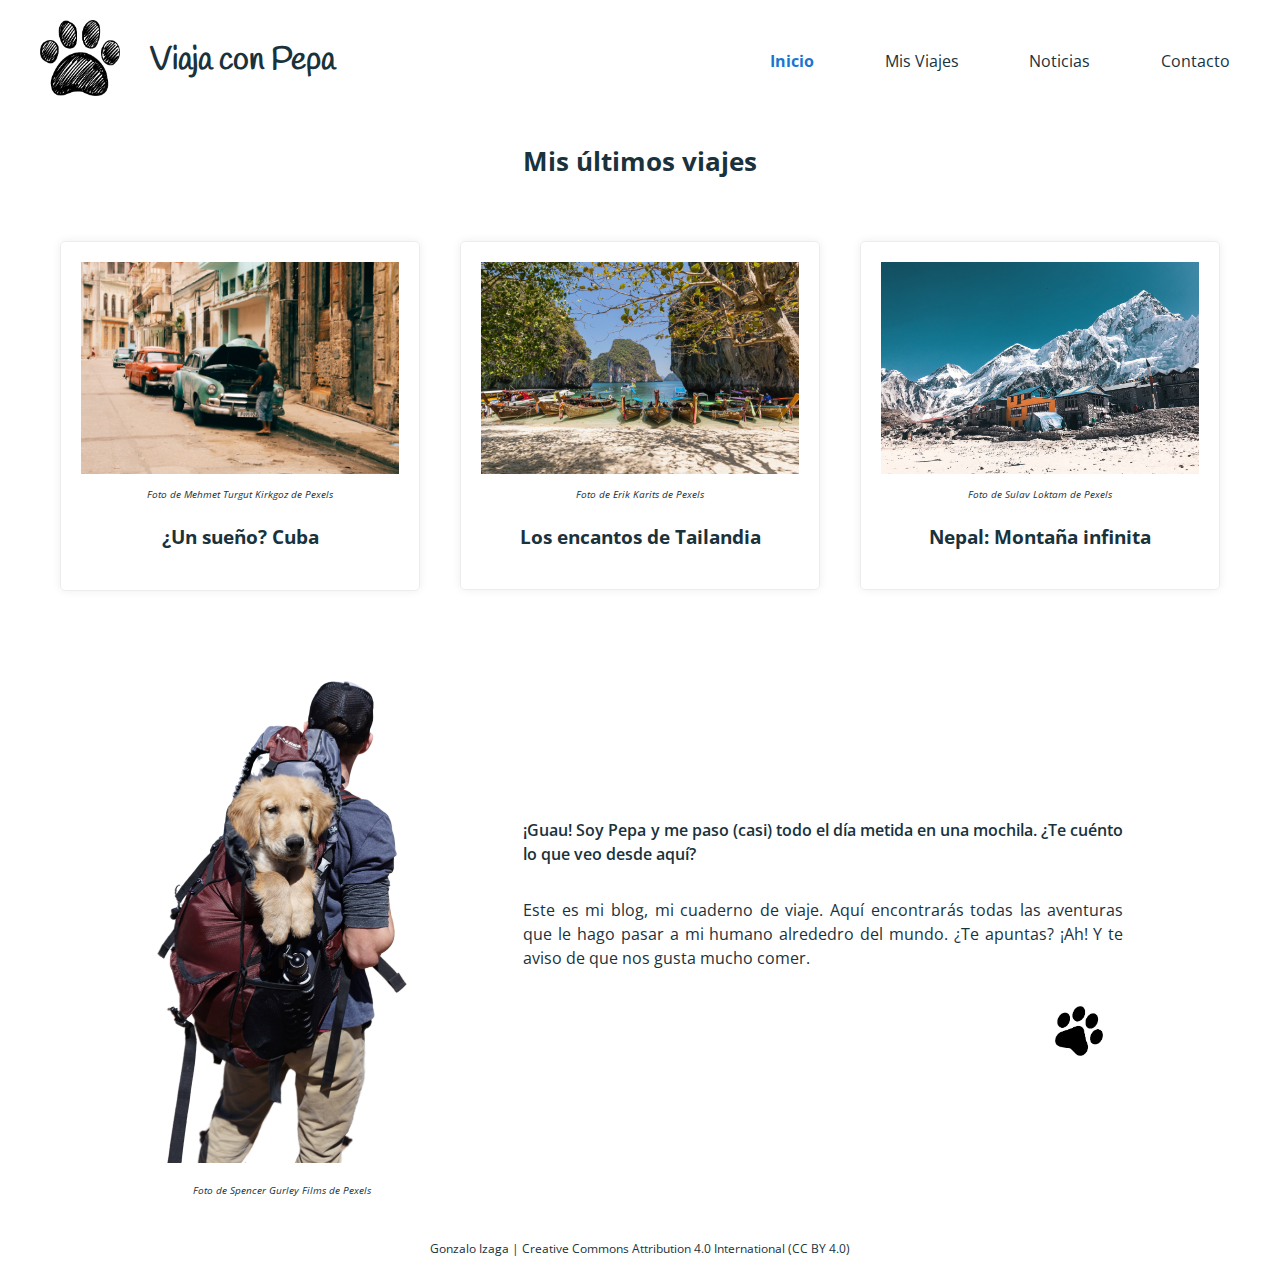
<file: index.html>
<!DOCTYPE html>
<html lang="es">
<head>
    <meta charset="UTF-8">
    <meta http-equiv="X-UA-Compatible" content="IE=edge">
    <meta name="viewport" content="width=device-width, initial-scale=1.0">
    <title>Viaja con Pepa</title>
    <link rel="preload" href="css/normalize.css" as="style">
    <link rel="stylesheet" href="css/normalize.css">
    <link rel="preconnect" href="https://fonts.googleapis.com">
    <link rel="preconnect" href="https://fonts.gstatic.com" crossorigin>
    <link href="https://fonts.googleapis.com/css2?family=Handlee&family=Open+Sans:wght@300;400;600&display=swap" rel="stylesheet">
    <link rel="preload" href="css/styles.css" as="style">
    <link rel="stylesheet" href="css/styles.css">
</head>

<body>
    <!-- Encabezado -->
    <header class="encabezado">
        <div class="logo">
            <a href="index.html"><img class="huella" src="img/huella.png" alt="logo"></a>
            <h1>Viaja con Pepa</h1>
        </div>
        <!-- Menú de navegación -->
        <nav class="nav-principal">
            <a class="activa" href="index.html">Inicio</a>
            <a href="viajes.html">Mis Viajes</a>
            <a href="noticias.html">Noticias</a>
            <a href="contacto.html">Contacto</a>
        </nav>
    </header>

    <!-- Contenido -->
    <main>
        <h2 class="centrar">Mis últimos viajes</h2>
         <!-- Display con mis tres últimos viajes -->
        <section class="ultimos-viajes">
            <div class="cajita">
                <a href="cuba.html"><img class="miniatura" src="img/cuba.jpg" alt="Cuba"></a>
                <a class="cita" href="https://www.pexels.com/es-es/foto/vehiculos-hombre-edificios-coche-11344581/" target="_blank" >Foto de Mehmet Turgut  Kirkgoz  de Pexels</a>
                <a href="cuba.html"><h3>¿Un sueño? Cuba</h3></a>
            </div>

            <div class="cajita">
                <a href="#"><img class="miniatura" src="img/tailandia.jpg" alt="Tailandia"></a>
                <a class="cita" href="https://www.pexels.comes-es/foto/barcos-en-la-orilla-del-mar-3732494/" target="_blank" >Foto de Erik Karits de Pexels</a>
                <a href="#"><h3>Los encantos de Tailandia</h3></a>
            </div>

            <div class="cajita">
                <a href="#"><img class="miniatura" src="img/nepal.jpg" alt="Nepal"></a>
                <a class="cita" href="https://www.pexels.com/es-es/foto/casas-invierno-cielo-azul-al-aire-libre-4360449/" target="_blank" >Foto de Sulav Loktam de Pexels</a>
                <a href="#"><h3>Nepal: Montaña infinita</h3></a>            
            </div>
        </section>

        <!-- Quién soy -->
        <section class="presentacion"> 
            <div>
                <img class="yo" src="img/yo.jpg" alt="Pepa">
                <a class="cita" href="https://www.pexels.com/es-es/foto/hombre-con-bolsa-de-camping-azul-y-granate-1448055/" target="_blank" >Foto de Spencer Gurley Films de Pexels</a>
            </div>

            <div class="sobre-mi">
                <p class="negrita">¡Guau! Soy Pepa y me paso (casi) todo el día metida en una mochila. ¿Te cuénto lo que veo desde aquí?</p>
                <p>Este es mi blog, mi cuaderno de viaje. Aquí encontrarás todas las aventuras que le hago pasar a mi humano alrededro del mundo. ¿Te apuntas? ¡Ah! Y te aviso de que nos gusta mucho comer.</p>
                <img src="img/firma.jpg" alt="firma">
            </div>
        </section>
    </main>

    <!-- Pie de página -->
    <footer>
        <p>Gonzalo Izaga | Creative Commons Attribution 4.0 International (CC BY 4.0)</p>
    </footer>
    
</body>
</html>
</file>
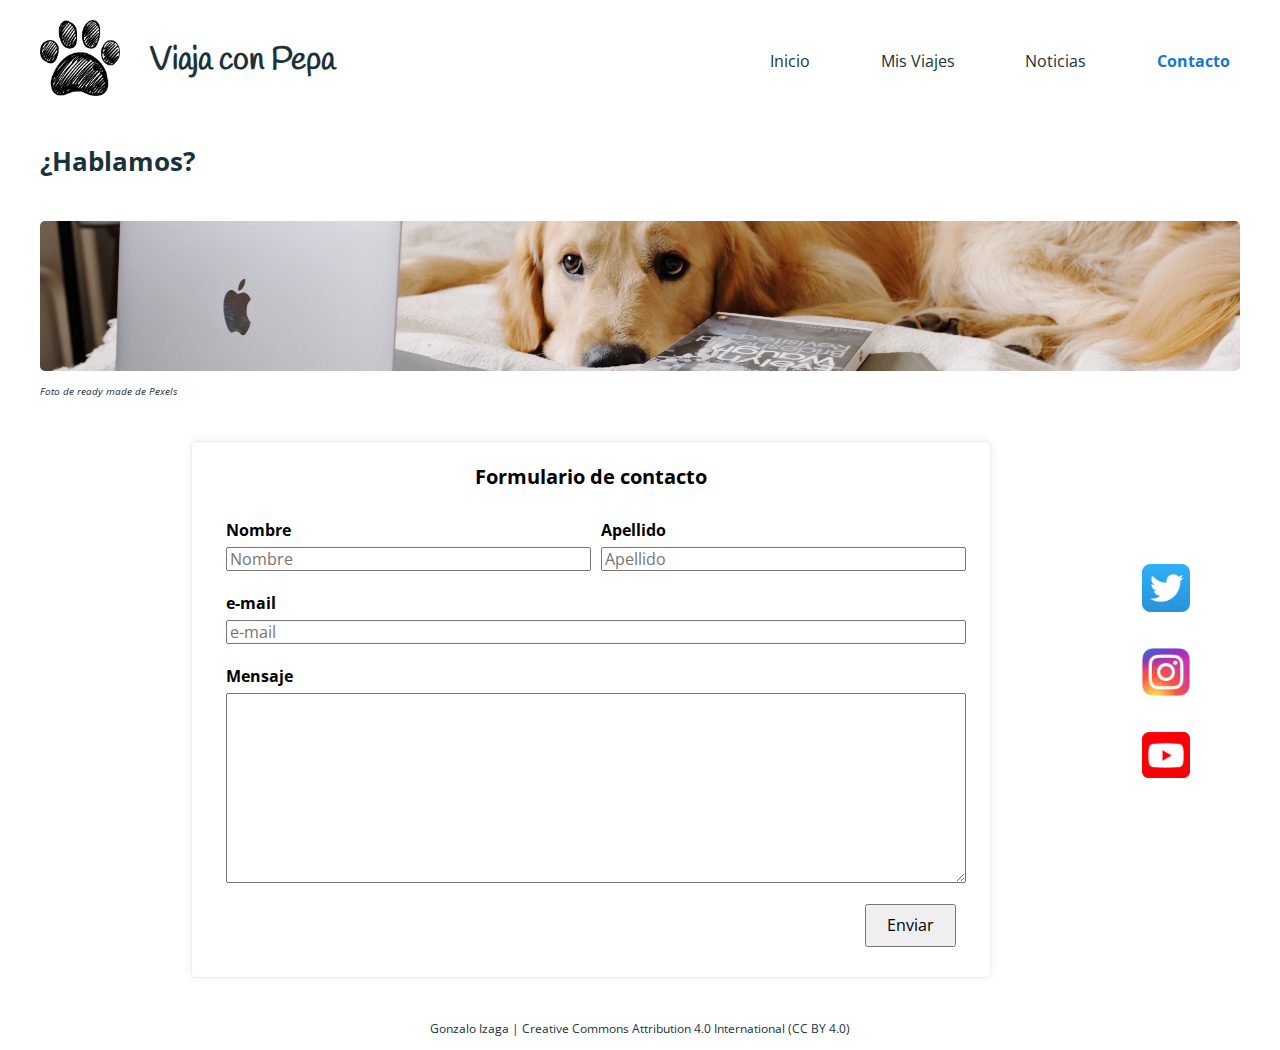
<file: contacto.html>
<!DOCTYPE html>
<html lang="es">
<head>
    <meta charset="UTF-8">
    <meta http-equiv="X-UA-Compatible" content="IE=edge">
    <meta name="viewport" content="width=device-width, initial-scale=1.0">
    <title>Viaja con Pepa</title>
    <link rel="preload" href="css/normalize.css" as="style">
    <link rel="stylesheet" href="css/normalize.css">
    <link rel="preconnect" href="https://fonts.googleapis.com">
    <link rel="preconnect" href="https://fonts.gstatic.com" crossorigin>
    <link href="https://fonts.googleapis.com/css2?family=Handlee&family=Open+Sans:wght@300;400;600&display=swap" rel="stylesheet">
    <link rel="preload" href="css/styles.css" as="style">
    <link rel="stylesheet" href="css/styles.css">
</head>

<body>
    <!-- Encabezado -->
    <header class="encabezado">
        <div class="logo">
            <a href="index.html"><img class="huella" src="img/huella.png" alt="logo"></a>
            <h1>Viaja con Pepa</h1>
        </div>
        <!-- Menú de navegación -->
        <nav class="nav-principal">
            <a href="index.html">Inicio</a>
            <a href="viajes.html">Mis Viajes</a>
            <a href="noticias.html">Noticias</a>
            <a class="activa" href="contacto.html">Contacto</a>
        </nav>
    </header>

    <!-- Contenido -->
    <section>
        <h2>¿Hablamos?</h2>

        <main class="contacto">
            <img src="img/email2.jpg" alt="Pepa revisando emails">
            <a href="https://www.pexels.com/es-es/foto/ordenador-portatil-cama-habitacion-internet-4297818/" class="cita">Foto de ready made de Pexels</a>
            
            <!-- Formulario de contacto utilizando Grid para ordenar los inputs -->
            <div class="formulario-rrss">
                <form class="formulario" action="mailto:gizaga@birt.eus" method="post">
                    <fieldset >
                        <legend>Formulario de contacto</legend>

                        <div class="contenedor-campos">
                            <div class="campo">
                                <label for="fname">Nombre</label>
                                <input type="text" name="nombre" placeholder="Nombre">
                            </div>
                            
                            <div class="campo">
                                <label for="">Apellido</label>
                                <input type="text" name="apellido" placeholder="Apellido">  
                            </div>

                            <div class="campo">
                                <label for="">e-mail</label>
                                <input type="email" name="email" placeholder="e-mail">
                            </div>
                            
                            <div class="campo">
                                <label for="">Mensaje</label>
                                <textarea class="mensaje" name="mensaje" cols="30" rows="10"></textarea>
                            </div>
                        </div>
                        
                        <div class="enviar">
                            <input class="boton" type="submit" value="Enviar">
                        </div>
                    </fieldset>
                </form>

                <!-- Acceso a mis diferentes Redes Sociales -->
                <div class="rrss">
                    <a href="#"><img src="img/twitter.jpg" alt="twitter"></a>
                    <a href="#"><img src="img/instagram.jpg" alt="twitter"></a>
                    <a href="#"><img src="img/youtube.png" alt="twitter"></a>
                </div>
            </div>
        </main>

        <aside>

        </aside>
    </section>

    <!-- Pie de página -->
    <footer>
        <p>Gonzalo Izaga | Creative Commons Attribution 4.0 International (CC BY 4.0)</p>
    </footer>
    
</body>
</html>
</file>
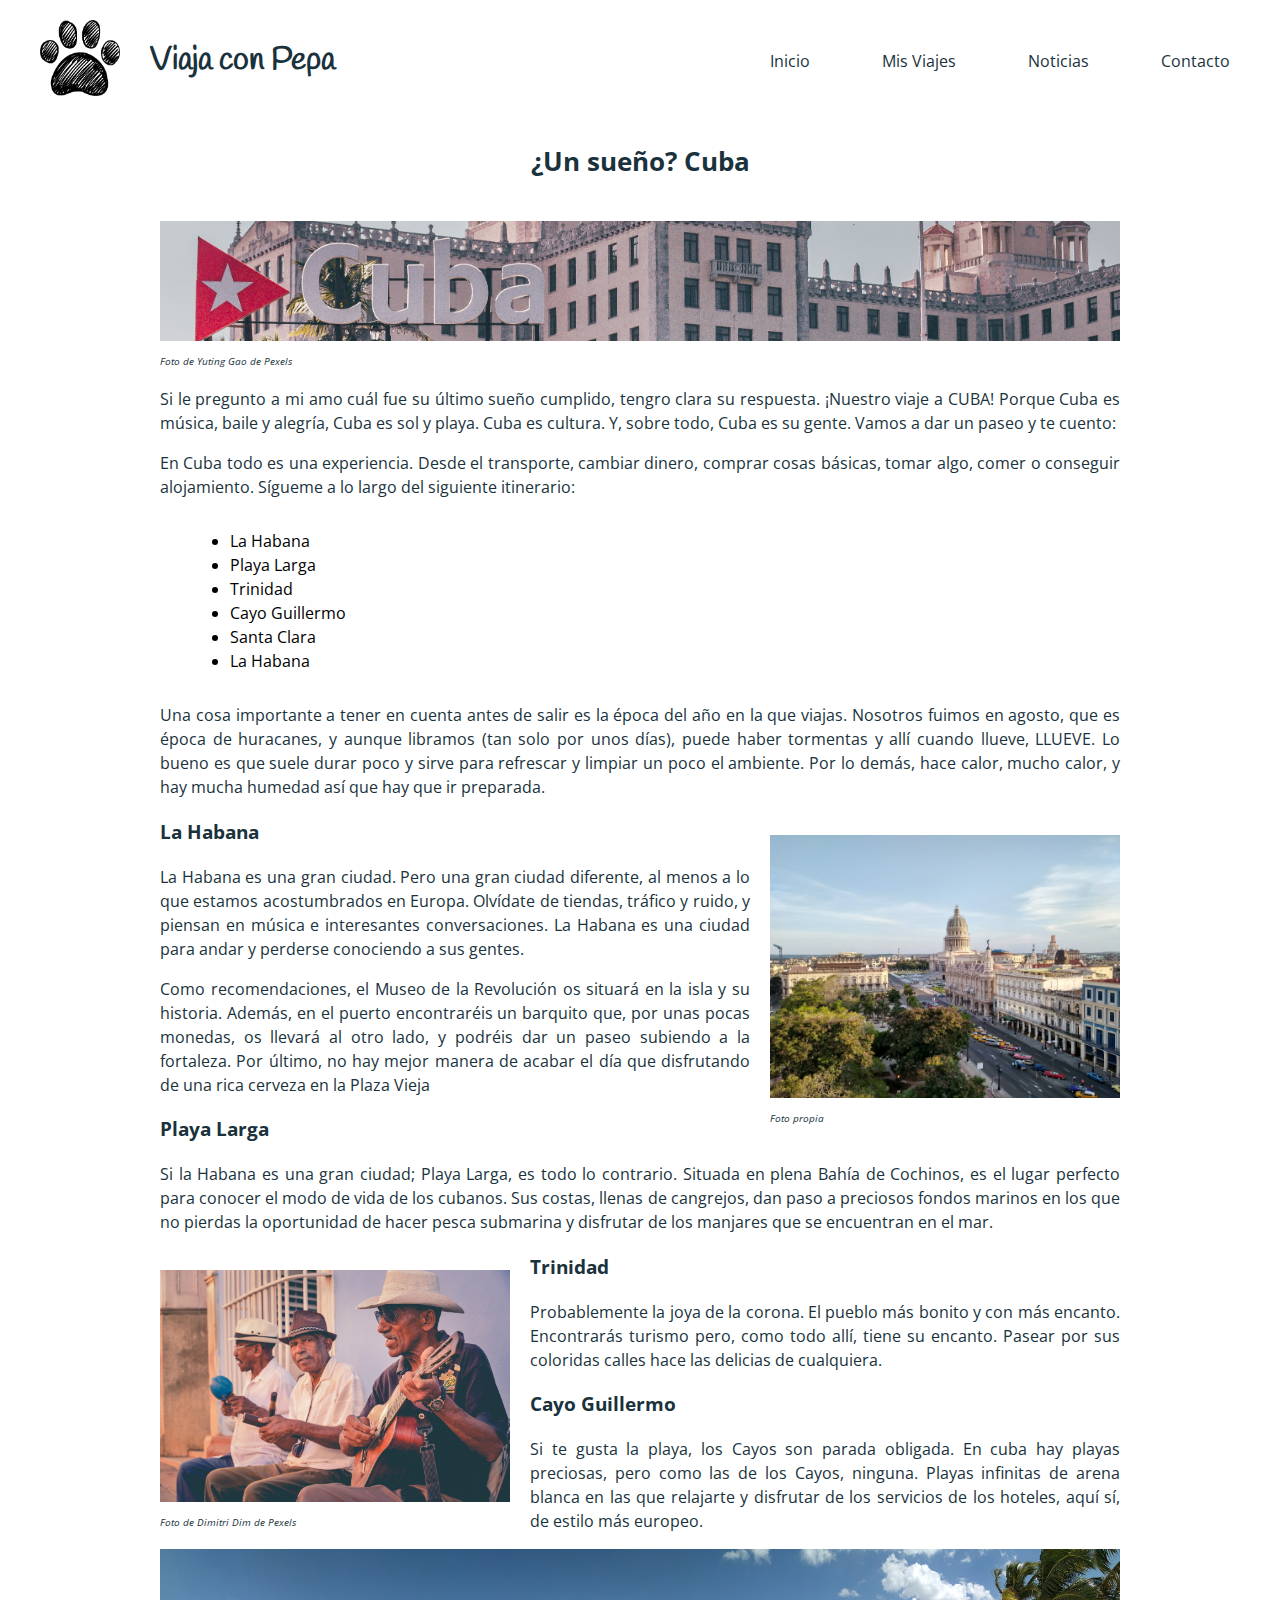
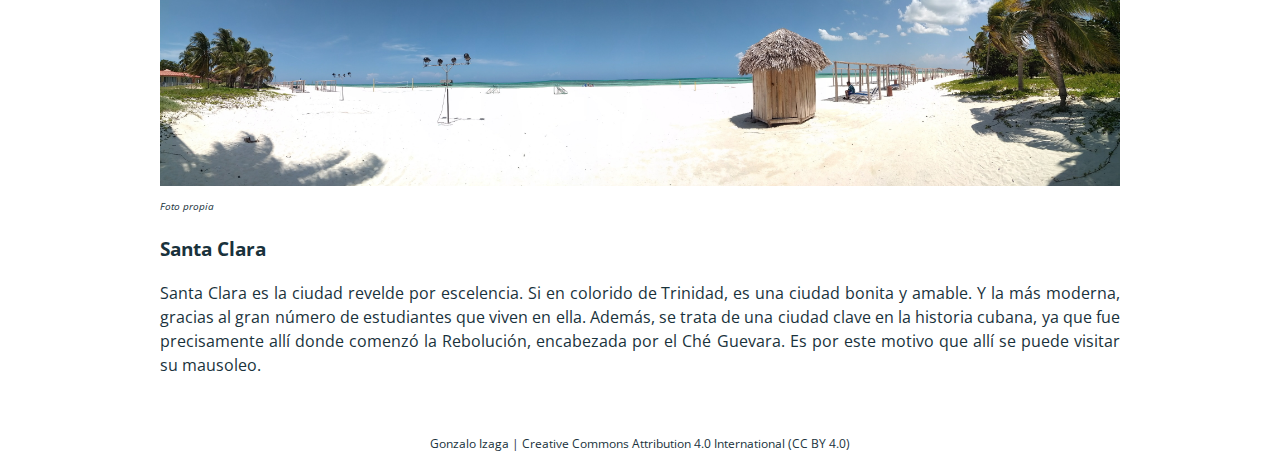
<file: cuba.html>
<!DOCTYPE html>
<html lang="es">
<head>
    <meta charset="UTF-8">
    <meta http-equiv="X-UA-Compatible" content="IE=edge">
    <meta name="viewport" content="width=device-width, initial-scale=1.0">
    <title>Viaja con Pepa</title>
    <link rel="preload" href="css/normalize.css" as="style">
    <link rel="stylesheet" href="css/normalize.css">
    <link rel="preconnect" href="https://fonts.googleapis.com">
    <link rel="preconnect" href="https://fonts.gstatic.com" crossorigin>
    <link href="https://fonts.googleapis.com/css2?family=Handlee&family=Open+Sans:wght@300;400;600&display=swap" rel="stylesheet">
    <link rel="preload" href="css/styles.css" as="style">
    <link rel="stylesheet" href="css/styles.css">
</head>

<body>
    <!-- Encabezado -->
    <header class="encabezado">
        <div class="logo">
            <a href="index.html"><img class="huella" src="img/huella.png" alt="logo"></a>
            <h1>Viaja con Pepa</h1>
        </div>
        <!-- Menú de navegación -->
        <nav class="nav-principal">
            <a href="index.html">Inicio</a>
            <a href="viajes.html">Mis Viajes</a>
            <a href="noticias.html">Noticias</a>
            <a href="contacto.html">Contacto</a>
        </nav>
    </header>

    <!-- Contenido: Viaje a Cuba -->
    <main class="articulo">
        <h2 class="centrar" >¿Un sueño? Cuba</h2>

        <img src="img/hotel-cuba.jpg" alt="Cuba">
        <a href="https://www.pexels.com/es-es/foto/edificio-de-hormigon-blanco-bajo-un-cielo-azul-1637122/" class="cita">Foto de Yuting Gao de Pexels</a>
        
        <p>Si le pregunto a mi amo cuál fue su último sueño cumplido, tengro clara su respuesta. ¡Nuestro viaje a CUBA! Porque Cuba es música, baile y alegría, Cuba es sol y playa. Cuba es cultura. Y, sobre todo, Cuba es su gente. Vamos a dar un paseo y te cuento:</p>
        <p>En Cuba todo es una experiencia. Desde el transporte, cambiar dinero, comprar cosas básicas, tomar algo, comer o conseguir alojamiento. Sígueme a lo largo del siguiente itinerario:</p>
        <ul>
            <li>La Habana</li>
            <li>Playa Larga</li>
            <li>Trinidad</li>
            <li>Cayo Guillermo</li>
            <li>Santa Clara</li>
            <li>La Habana</li>  
        </ul>
        <p>Una cosa importante a tener en cuenta antes de salir es la época del año en la que viajas. Nosotros fuimos en agosto, que es época de huracanes, y aunque libramos (tan solo por unos días), puede haber tormentas y allí cuando llueve, LLUEVE. Lo bueno es que suele durar poco y sirve para refrescar y limpiar un poco el ambiente. Por lo demás, hace calor, mucho calor, y hay mucha humedad así que hay que ir preparada.</p>
        <div class="float-derecha">
            <img src="img/capitolio.jpg" alt="Capitolio Nacional de Cuba" >
            <a href="#" class="cita">Foto propia</a>
        </div>
        <h3>La Habana</h3>        
        <p>La Habana es una gran ciudad. Pero una gran ciudad diferente, al menos a lo que estamos acostumbrados en Europa. Olvídate de tiendas, tráfico y ruido, y piensan en música e interesantes conversaciones. La Habana es una ciudad para andar y perderse conociendo a sus gentes.</p>
        <p>Como recomendaciones, el Museo de la Revolución os situará en la isla y su historia. Además, en el puerto encontraréis un barquito que, por unas pocas monedas, os llevará al otro lado, y podréis dar un paseo subiendo a la fortaleza. Por último, no hay mejor manera de acabar el día que disfrutando de una rica cerveza en la Plaza Vieja</p>
         <h3>Playa Larga</h3>
        <p>Si la Habana es una gran ciudad; Playa Larga, es todo lo contrario. Situada en plena Bahía de Cochinos, es el lugar perfecto para conocer el modo de vida de los cubanos. Sus costas, llenas de cangrejos, dan paso a preciosos fondos marinos en los que no pierdas la oportunidad de hacer pesca submarina y disfrutar de los manjares que se encuentran en el mar.</p>
        <div class="float-izquierda">
            <img src="img/cubanos.jpg" alt="Cubanos tocando" >
            <a href="https://www.pexels.com/es-es/foto/tres-hombres-tocando-instrumentos-musicales-1845844/" class="cita">Foto de Dimitri Dim de Pexels</a>
        </div>
        <h3>Trinidad</h3>
        <p>Probablemente la joya de la corona. El pueblo más bonito y con más encanto. Encontrarás turismo pero, como todo allí, tiene su encanto. Pasear por sus coloridas calles hace las delicias de cualquiera.</p>
        <h3>Cayo Guillermo</h3>
        <p>Si te gusta la playa, los Cayos son parada obligada. En cuba hay playas preciosas, pero como las de los Cayos, ninguna. Playas infinitas de arena blanca en las que relajarte y disfrutar de los servicios de los hoteles, aquí sí, de estilo más europeo.</p>
        <div>
            <img src="img/cayos.jpg" alt="Cayos" >
            <a href="https://www.pexels.com/es-es/foto/tres-hombres-tocando-instrumentos-musicales-1845844/" class="cita">Foto propia</a>
        </div>
        <h3>Santa Clara</h3>
        <p>Santa Clara es la ciudad revelde por escelencia. Si en colorido de Trinidad, es una ciudad bonita y amable. Y la más moderna, gracias al gran número de estudiantes que viven en ella. Además, se trata de una ciudad clave en la historia cubana, ya que fue precisamente allí donde comenzó la Rebolución, encabezada por el Ché Guevara. Es por este motivo que allí se puede visitar su mausoleo.</p>
    </main>


    <!-- Pie de página -->
    <footer>
        <p>Gonzalo Izaga | Creative Commons Attribution 4.0 International (CC BY 4.0)</p>
    </footer>
    
</body>
</html>
</file>
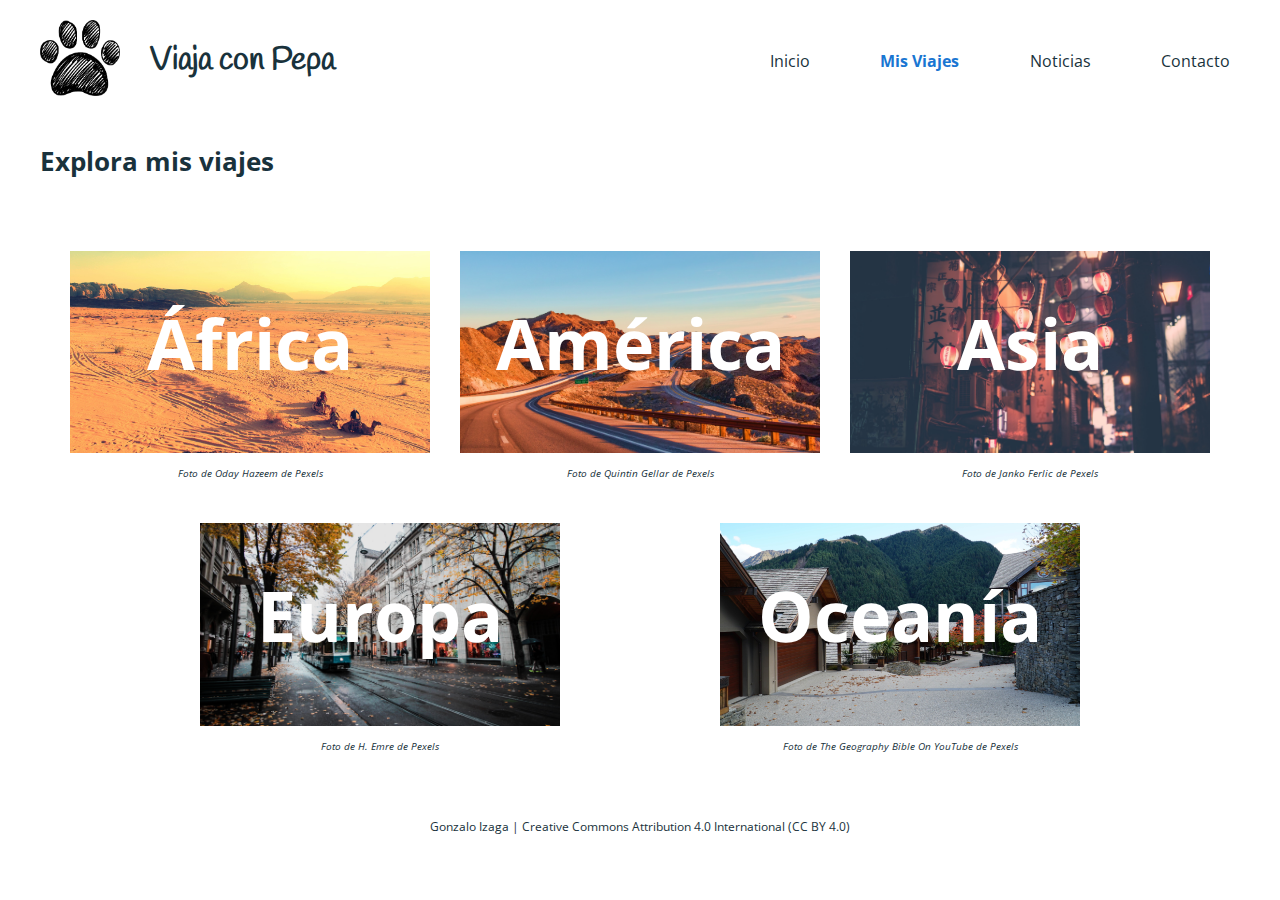
<file: viajes.html>
<!DOCTYPE html>
<html lang="es">
<head>
    <meta charset="UTF-8">
    <meta http-equiv="X-UA-Compatible" content="IE=edge">
    <meta name="viewport" content="width=device-width, initial-scale=1.0">
    <title>Viaja con Pepa</title>
    <link rel="preload" href="css/normalize.css" as="style">
    <link rel="stylesheet" href="css/normalize.css">
    <link rel="preconnect" href="https://fonts.googleapis.com">
    <link rel="preconnect" href="https://fonts.gstatic.com" crossorigin>
    <link href="https://fonts.googleapis.com/css2?family=Handlee&family=Open+Sans:wght@300;400;600&display=swap" rel="stylesheet">
    <link rel="preload" href="css/styles.css" as="style">
    <link rel="stylesheet" href="css/styles.css">
</head>

<body>
    <!-- Encabezado -->
    <header class="encabezado">
        <div class="logo">
            <a href="index.html"><img class="huella" src="img/huella.png" alt="logo"></a>
            <h1>Viaja con Pepa</h1>
        </div>
        <!-- Menú de navegación -->
        <nav class="nav-principal">
            <a href="index.html">Inicio</a>
            <a class="activa" href="viajes.html">Mis Viajes</a>
            <a href="noticias.html">Noticias</a>
            <a href="contacto.html">Contacto</a>
        </nav>
    </header>

    <!-- Contenido -->
    <h2>Explora mis viajes</h2>

    <!-- Menú con los 5 continentes -->
    <main class="viajes">
        <section class="continente">
            <a href="#">
                <h2 class="continente-nombre">África</h2>
                <img class="continente-img" src="img/africa.jpg" alt="África">
            </a>

            <a class="cita" href="https://www.pexels.com/es-es/foto/fotografia-de-paisaje-de-suelo-desertico-durante-el-dia-90407/" target="_blank" >Foto de Oday Hazeem de Pexels</a>
        </section>
        
        <section class="continente">
            <a href="#">
                <h2 class="continente-nombre">América</h2>
                <img class="continente-img" src="img/america.jpg" alt="América">
            </a>   

            <a class="cita" href="https://www.pexels.com/es-es/foto/fotografia-de-paisaje-de-formacion-rocosa-cerca-de-la-autopista-844167/" target="_blank" >Foto de Quintin Gellar de Pexels</a>
        </section>

        <section class="continente">
            <a href="#">
                <h2 class="continente-nombre">Asia</h2>
                <img class="continente-img" src="img/asia.jpg" alt="Asia">
            </a>
            
            <a class="cita" href="https://www.pexels.com/es-es/foto/luz-de-calle-encendida-590478/" target="_blank" >Foto de Janko Ferlic de Pexels</a>
        </section>

        <section class="continente">
            <a href="#">
                <h2 class="continente-nombre">Europa</h2>
                <img class="continente-img" src="img/europa.jpg" alt="Europa">
            </a>

            <a class="cita" href="https://www.pexels.com/es-es/foto/tren-pasando-773471/" target="_blank" >Foto de H. Emre de Pexels</a>
        </section>

        <section class="continente">
            <a href="#">
                <h2 class="continente-nombre">Oceanía</h2>
                <img class="continente-img" src="img/oceania.jpg" alt="Oceanía">
            </a>

            <a class="cita" href="https://www.pexels.com/es-es/foto/nieve-madera-ciudad-carretera-6574640/" target="_blank" >Foto de The Geography Bible On YouTube de Pexels</a>
        </section>
    </main>


    <!-- Pie de página -->
    <footer>
        <p>Gonzalo Izaga | Creative Commons Attribution 4.0 International (CC BY 4.0)</p>
    </footer>
    
</body>
</html>
</file>
<file: css/styles.css>
/** Paleta de colores a utilizar **/
:root {
  --negro: #19323C;
  --blanco: #ffffff;
  --azul: #1976D2;
  --gris: #00000012;
}

/** Globales **/
html {
  font-size: 62.5%; /* 1 rem = 10px */
  box-sizing: border-box;
}

*, *:before, *:after {  /* border box fix de Paul Irish: https://www.paulirish.com/2012/box-sizing-border-box-ftw/*/
  box-sizing: inherit;
}

body {
  background-color: var(--blanco);
  font-family: 'Open Sans', sans-serif;
  font-size: 16px;
  line-height: 1.5;
  max-width: 120rem;
  margin: auto;
}

p {
  color: var(--negro);
}

a {
  text-decoration: none;
  color: var(--azul);
}

h1, h2, h3 {
  color: var(--negro);
}

h2 {
  font-size: 2.6rem;
  margin: 4rem 0;
}

.negrita {
  font-weight: 600;
}

.centrar {
  text-align: center;
}

.fecha {
  font-size: 1.2rem;
  font-style: italic;
}

.cita {
  text-decoration: none;
  color: var(--negro);
  font-size: 1rem;
  font-style: italic;
  text-align: center;
}

img {
  max-width: 100%;
}

/** Header & Nav **/
h1 {
  font-family: 'Handlee', cursive;
  margin: 0 3rem;
}

.encabezado {
  display: flex;
  align-items: center;
  justify-content: space-between;
  max-width: 100%;
  margin: 2rem auto;
}

.logo {
  display: flex;
  align-items: center;
}

.huella {
  width: 8rem;
}

.nav-principal {
  display: flex;
  justify-content: space-between;
  width: 40%;
}

.nav-principal .activa {
  color: var(--azul);
  font-weight: bold;
}

.nav-principal a {
  font-size: 1.6rem;
  background-image: linear-gradient(currentColor, currentColor);
  background-position: 50% 100%;
  background-repeat: no-repeat;
  background-size: 0% 2px;
  transition: background-size .3s;
  padding: .5rem 1rem;
  color: var(--negro);
}

.nav-principal a:hover {
  background-size: 100% 2px;
  color: var(--azul);
}


/** Contenedores **/
.caja {
  border: 1px solid var(--gris);
  border-radius: .5rem;
  box-shadow: 0 0 10px var(--gris);
  margin: 2rem auto;
  padding: 2rem;
  padding-top: 0;
  text-align: justify;
}

.cajita {
  width: 30%;
  border: 1px solid var(--gris);
  border-radius: .5rem;
  box-shadow: 0 0 10px var(--gris);
  text-align: center;
  margin: 2rem;
  margin-bottom: 4rem;
  padding: 2rem;
}


/** Contenido **/
.miniatura {
  width: 100%;
}

.float-derecha {
  float: right;
  width: 35rem;
  height: 25rem;
  margin: 2rem 0 2rem 2rem;
}

.float-izquierda {
  float: left;
  width: 35rem;
  height: 25rem;
  margin: 2rem 2rem 2rem 0;
}


/** Presentación **/
.yo {
  float: left;
  max-width: 25rem;
  margin-bottom: 2rem;
}

.presentacion {
  display: flex;
  align-items: center;
  margin-top: 5rem;
  justify-content: space-evenly;
  text-align: justify;
}

.presentacion div {
  display: flex;
  flex-direction: column;
}

.sobre-mi {
  width: 50%;
  display: flex;
  flex-direction: column;
  align-items: flex-end;
}

.sobre-mi img {
  margin: 2rem;
  max-width: 8%;
}


/** Últimos viajes **/
.ultimos-viajes {
  display: flex;
  align-items: center;
  justify-content: space-between;
}

.viajes {
  display: flex;
  flex-wrap: wrap;
  text-align: center;
  justify-content: space-evenly;
  margin-top: 5rem;
}

.continente {
  position: relative;
  width: 30%;
  margin: 2rem 0;
}

.continente-nombre {
  position: absolute;
  width: 100%;
  height: 100%;
  color: var(--blanco);
  font-size: 7rem;
}

.continente-img {
  width: 100%;
}


/** Noticias **/
.periodico {
  margin: 15rem 0 0 2rem;
  width: 100%;
}


/** Formulario de Contacto **/
.contacto img {
  max-width: 100%;
  border-radius: .5rem;
}

.formulario {
  width: min( 80rem, 100% ); /* Valor mínimo de los dos */
  margin: 0 auto;
  border: 1px solid var(--gris);
  border-radius: .5rem;
  box-shadow: 0 0 10px var(--gris);
  margin-top: 4rem;
  padding: 2rem;
}

.formulario fieldset {
  border: none;
}

.formulario legend {
  text-align: center;
  font-weight: bold;
  font-size: 2rem;
  margin-bottom: 2rem;
}

.contenedor-campos {
  display: grid; /** Display GRIP para hubicar los inputs **/
  grid-template-columns: 50% 50%;
  grid-template-rows: auto auto 20rem;
  column-gap: 1rem;
}

.campo:nth-child(3),
.campo:nth-child(4) {
  grid-column: 1 / 3;
}

.campo {
  margin-bottom: 2rem;
}

.campo label {
  font-weight: bold;
  margin-bottom: .5rem;
  display: block;
}

.campo input {
  width: 100%;
}

.mensaje {
  width: 100%;
}

.enviar {
  display: flex;
  justify-content: flex-end;
}

.boton {
  padding: 1rem 2rem;
  margin-top: 4rem;
}

.formulario-rrss {
  display: flex;
  align-items: center;
}

.rrss {
  max-width: 4%;
  margin-right: 5rem;
}

.rrss img {
  margin-bottom: 3rem;
}


/** Artículos **/
ul {
  margin: 3rem;
}

.articulo {
  max-width: 80%;
  margin: auto;
  text-align: justify;
}


/** Aside **/
.aside {
  display: flex;
}

aside {
  flex-basis: 80%;
  text-align: right;
}

aside a {
  display: block;
  padding: 2rem 0 0 2rem;
}


/** Footer **/
footer {
  text-align: center;
  font-size: 1.2rem;
  padding-top: 3rem;
  clear: both;
}
</file>
